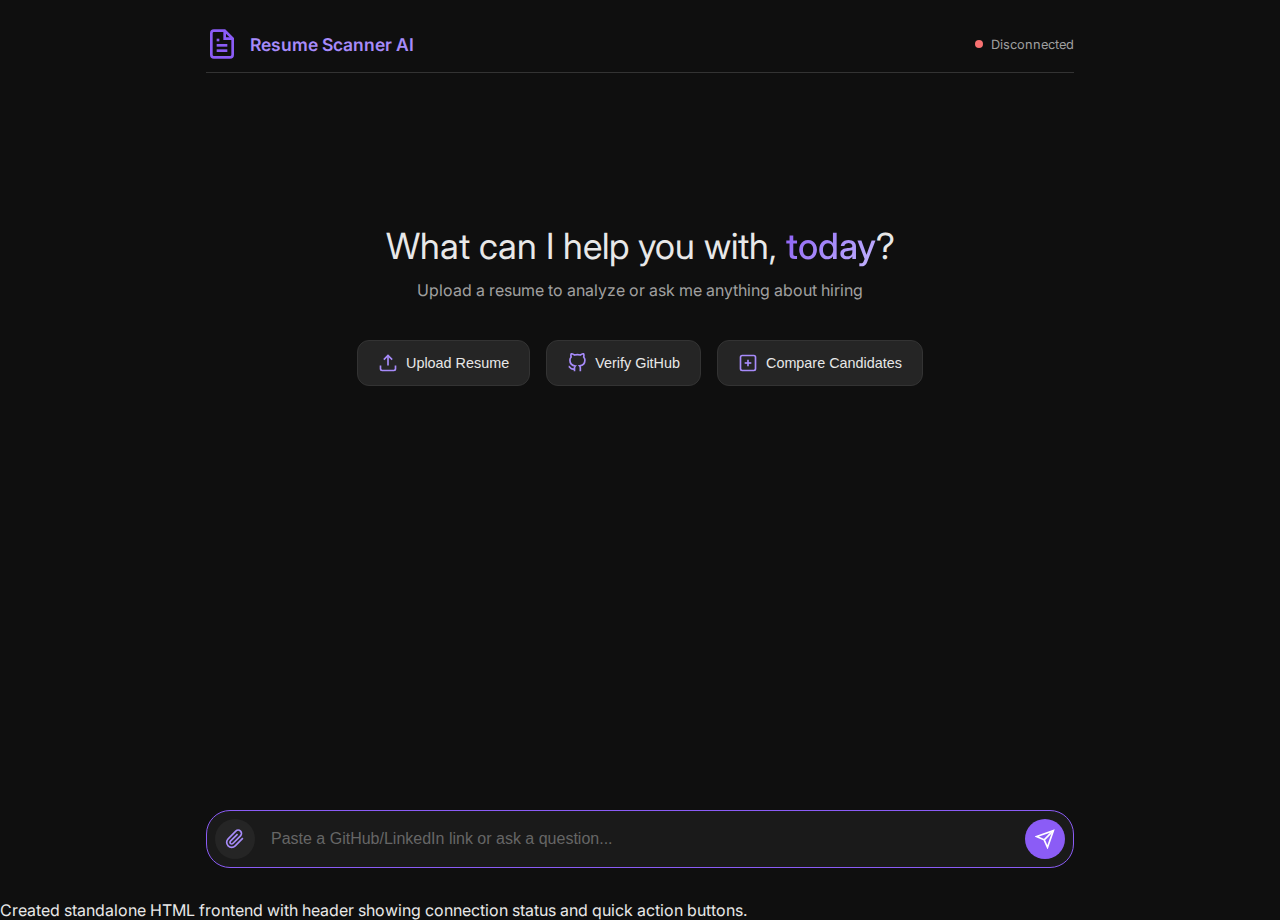
<file: frontend/index.html>
<!DOCTYPE html>
<html lang="en">

<head>
    <meta charset="UTF-8">
    <meta name="viewport" content="width=device-width, initial-scale=1.0">
    <title>Resume Scanner AI</title>
    <meta name="description" content="AI-powered resume scanner with fraud detection and candidate verification">
    <link rel="stylesheet" href="css/style.css">
    <link href="https://fonts.googleapis.com/css2?family=Inter:wght@300;400;500;600;700&display=swap" rel="stylesheet">
</head>

<body>
    <div class="container">
        <!-- Header -->
        <header class="header">
            <div class="logo">
                <svg width="32" height="32" viewBox="0 0 24 24" fill="none" stroke="currentColor" stroke-width="2">
                    <path d="M14 2H6a2 2 0 0 0-2 2v16a2 2 0 0 0 2 2h12a2 2 0 0 0 2-2V8z" />
                    <polyline points="14 2 14 8 20 8" />
                    <line x1="16" y1="13" x2="8" y2="13" />
                    <line x1="16" y1="17" x2="8" y2="17" />
                    <polyline points="10 9 9 9 8 9" />
                </svg>
                <span>Resume Scanner AI</span>
            </div>
            <div class="status" id="connection-status">
                <span class="status-dot"></span>
                <span class="status-text">Connecting...</span>
            </div>
        </header>

        <!-- Greeting (shown when no messages) -->
        <div id="greeting" class="greeting">
            <h1>What can I help you with, <span class="highlight">today</span>?</h1>
            <p class="subtitle">Upload a resume to analyze or ask me anything about hiring</p>

            <div class="quick-actions">
                <button class="quick-action" data-action="upload">
                    <svg width="20" height="20" viewBox="0 0 24 24" fill="none" stroke="currentColor" stroke-width="2">
                        <path d="M21 15v4a2 2 0 0 1-2 2H5a2 2 0 0 1-2-2v-4" />
                        <polyline points="17 8 12 3 7 8" />
                        <line x1="12" y1="3" x2="12" y2="15" />
                    </svg>
                    Upload Resume
                </button>
                <button class="quick-action" data-action="github">
                    <svg width="20" height="20" viewBox="0 0 24 24" fill="none" stroke="currentColor" stroke-width="2">
                        <path
                            d="M9 19c-5 1.5-5-2.5-7-3m14 6v-3.87a3.37 3.37 0 0 0-.94-2.61c3.14-.35 6.44-1.54 6.44-7A5.44 5.44 0 0 0 20 4.77 5.07 5.07 0 0 0 19.91 1S18.73.65 16 2.48a13.38 13.38 0 0 0-7 0C6.27.65 5.09 1 5.09 1A5.07 5.07 0 0 0 5 4.77a5.44 5.44 0 0 0-1.5 3.78c0 5.42 3.3 6.61 6.44 7A3.37 3.37 0 0 0 9 18.13V22" />
                    </svg>
                    Verify GitHub
                </button>
                <button class="quick-action" data-action="compare">
                    <svg width="20" height="20" viewBox="0 0 24 24" fill="none" stroke="currentColor" stroke-width="2">
                        <rect x="3" y="3" width="18" height="18" rx="2" ry="2" />
                        <line x1="12" y1="8" x2="12" y2="16" />
                        <line x1="8" y1="12" x2="16" y2="12" />
                    </svg>
                    Compare Candidates
                </button>
            </div>
        </div>

        <!-- Chat Messages -->
        <div id="chat-container" class="chat-container">
            <!-- Messages will be inserted here -->
        </div>

        <!-- Input Area -->
        <div class="input-area">
            <div class="input-wrapper">
                <label class="attach-btn" for="file-input" title="Upload Resume (PDF/DOCX)">
                    <svg width="20" height="20" viewBox="0 0 24 24" fill="none" stroke="currentColor" stroke-width="2">
                        <path
                            d="M21.44 11.05l-9.19 9.19a6 6 0 0 1-8.49-8.49l9.19-9.19a4 4 0 0 1 5.66 5.66l-9.2 9.19a2 2 0 0 1-2.83-2.83l8.49-8.48" />
                    </svg>
                    <input type="file" id="file-input" accept=".pdf,.docx" hidden>
                </label>
                <input type="text" id="message-input" placeholder="Paste a GitHub/LinkedIn link or ask a question..."
                    autocomplete="off">
                <button id="send-btn" class="send-btn" title="Send">
                    <svg width="20" height="20" viewBox="0 0 24 24" fill="none" stroke="currentColor" stroke-width="2">
                        <line x1="22" y1="2" x2="11" y2="13" />
                        <polygon points="22 2 15 22 11 13 2 9 22 2" />
                    </svg>
                </button>
            </div>
            <div id="file-preview" class="file-preview"></div>
        </div>
    </div>

    <!-- Drop Zone Overlay -->
    <div id="drop-zone" class="drop-zone">
        <div class="drop-message">
            <svg width="48" height="48" viewBox="0 0 24 24" fill="none" stroke="currentColor" stroke-width="2">
                <path d="M21 15v4a2 2 0 0 1-2 2H5a2 2 0 0 1-2-2v-4" />
                <polyline points="17 8 12 3 7 8" />
                <line x1="12" y1="3" x2="12" y2="15" />
            </svg>
            <p>Drop resume here</p>
        </div>
    </div>

    <script src="js/config.js"></script>
    <script src="js/app.js"></script>
</body>

</html>
</CodeContent>
<parameter name="Description">Created standalone HTML frontend with header showing connection status and quick action
    buttons.
</file>
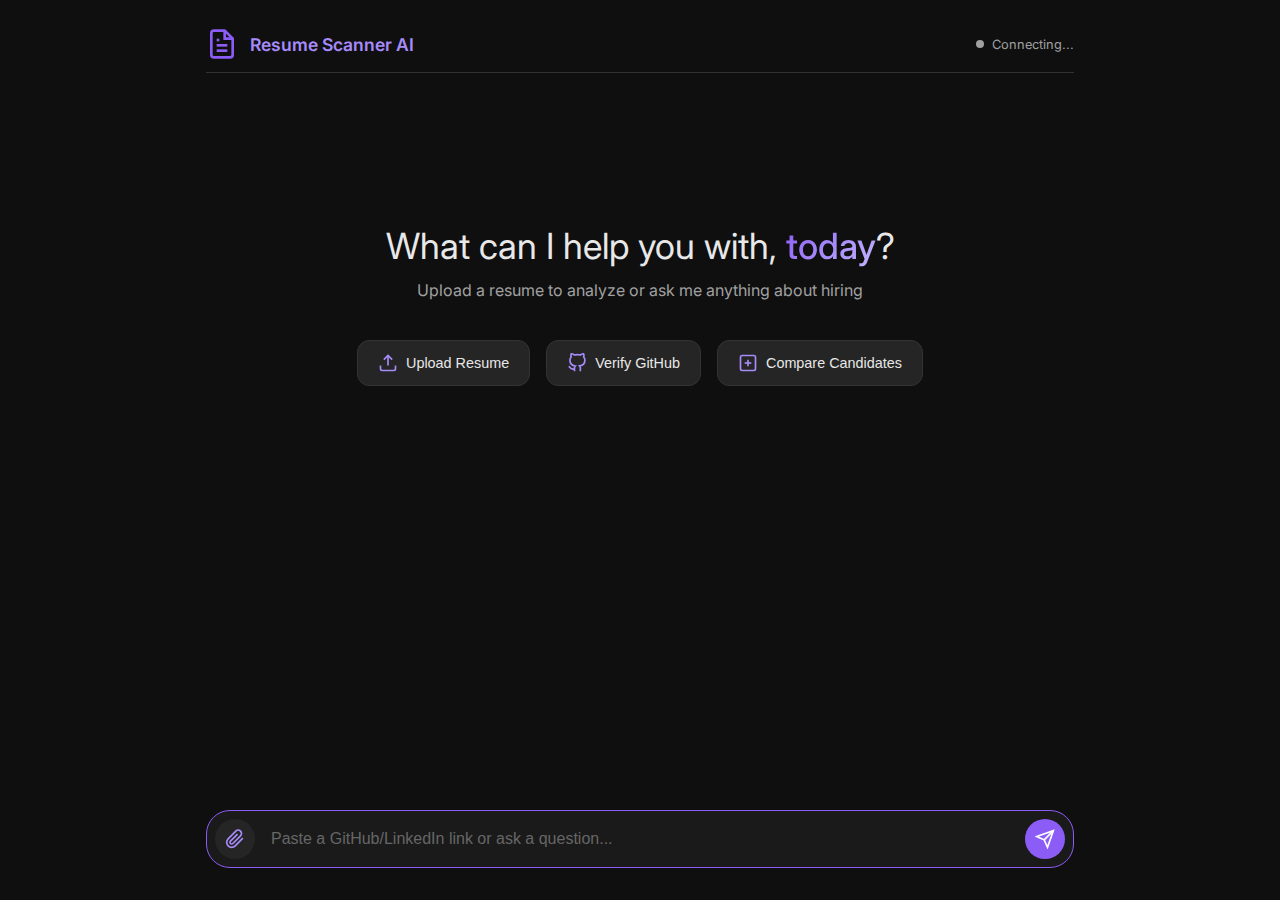
<file: templates/index.html>
<!DOCTYPE html>
<html lang="en">

<head>
    <meta charset="UTF-8">
    <meta name="viewport" content="width=device-width, initial-scale=1.0">
    <title>Resume Scanner AI</title>
    <meta name="description" content="AI-powered resume scanner with fraud detection and candidate verification">
    <link rel="stylesheet" href="/static/css/style.css">
    <link href="https://fonts.googleapis.com/css2?family=Inter:wght@300;400;500;600;700&display=swap" rel="stylesheet">
</head>

<body>
    <div class="container">
        <!-- Header -->
        <header class="header">
            <div class="logo">
                <svg width="32" height="32" viewBox="0 0 24 24" fill="none" stroke="currentColor" stroke-width="2">
                    <path d="M14 2H6a2 2 0 0 0-2 2v16a2 2 0 0 0 2 2h12a2 2 0 0 0 2-2V8z" />
                    <polyline points="14 2 14 8 20 8" />
                    <line x1="16" y1="13" x2="8" y2="13" />
                    <line x1="16" y1="17" x2="8" y2="17" />
                    <polyline points="10 9 9 9 8 9" />
                </svg>
                <span>Resume Scanner AI</span>
            </div>
            <div class="status" id="connection-status">
                <span class="status-dot"></span>
                <span class="status-text">Connecting...</span>
            </div>
        </header>

        <!-- Greeting (shown when no messages) -->
        <div id="greeting" class="greeting">
            <h1>What can I help you with, <span class="highlight">today</span>?</h1>
            <p class="subtitle">Upload a resume to analyze or ask me anything about hiring</p>

            <div class="quick-actions">
                <button class="quick-action" data-action="upload">
                    <svg width="20" height="20" viewBox="0 0 24 24" fill="none" stroke="currentColor" stroke-width="2">
                        <path d="M21 15v4a2 2 0 0 1-2 2H5a2 2 0 0 1-2-2v-4" />
                        <polyline points="17 8 12 3 7 8" />
                        <line x1="12" y1="3" x2="12" y2="15" />
                    </svg>
                    Upload Resume
                </button>
                <button class="quick-action" data-action="github">
                    <svg width="20" height="20" viewBox="0 0 24 24" fill="none" stroke="currentColor" stroke-width="2">
                        <path
                            d="M9 19c-5 1.5-5-2.5-7-3m14 6v-3.87a3.37 3.37 0 0 0-.94-2.61c3.14-.35 6.44-1.54 6.44-7A5.44 5.44 0 0 0 20 4.77 5.07 5.07 0 0 0 19.91 1S18.73.65 16 2.48a13.38 13.38 0 0 0-7 0C6.27.65 5.09 1 5.09 1A5.07 5.07 0 0 0 5 4.77a5.44 5.44 0 0 0-1.5 3.78c0 5.42 3.3 6.61 6.44 7A3.37 3.37 0 0 0 9 18.13V22" />
                    </svg>
                    Verify GitHub
                </button>
                <button class="quick-action" data-action="compare">
                    <svg width="20" height="20" viewBox="0 0 24 24" fill="none" stroke="currentColor" stroke-width="2">
                        <rect x="3" y="3" width="18" height="18" rx="2" ry="2" />
                        <line x1="12" y1="8" x2="12" y2="16" />
                        <line x1="8" y1="12" x2="16" y2="12" />
                    </svg>
                    Compare Candidates
                </button>
            </div>
        </div>

        <!-- Chat Messages -->
        <div id="chat-container" class="chat-container">
            <!-- Messages will be inserted here -->
        </div>

        <!-- Input Area -->
        <div class="input-area">
            <div class="input-wrapper">
                <label class="attach-btn" for="file-input" title="Upload Resume (PDF/DOCX)">
                    <svg width="20" height="20" viewBox="0 0 24 24" fill="none" stroke="currentColor" stroke-width="2">
                        <path
                            d="M21.44 11.05l-9.19 9.19a6 6 0 0 1-8.49-8.49l9.19-9.19a4 4 0 0 1 5.66 5.66l-9.2 9.19a2 2 0 0 1-2.83-2.83l8.49-8.48" />
                    </svg>
                    <input type="file" id="file-input" accept=".pdf,.docx" hidden>
                </label>
                <input type="text" id="message-input" placeholder="Paste a GitHub/LinkedIn link or ask a question..."
                    autocomplete="off">
                <button id="send-btn" class="send-btn" title="Send">
                    <svg width="20" height="20" viewBox="0 0 24 24" fill="none" stroke="currentColor" stroke-width="2">
                        <line x1="22" y1="2" x2="11" y2="13" />
                        <polygon points="22 2 15 22 11 13 2 9 22 2" />
                    </svg>
                </button>
            </div>
            <div id="file-preview" class="file-preview"></div>
        </div>
    </div>

    <!-- Drop Zone Overlay -->
    <div id="drop-zone" class="drop-zone">
        <div class="drop-message">
            <svg width="48" height="48" viewBox="0 0 24 24" fill="none" stroke="currentColor" stroke-width="2">
                <path d="M21 15v4a2 2 0 0 1-2 2H5a2 2 0 0 1-2-2v-4" />
                <polyline points="17 8 12 3 7 8" />
                <line x1="12" y1="3" x2="12" y2="15" />
            </svg>
            <p>Drop resume here</p>
        </div>
    </div>

    <script src="/static/js/config.js"></script>
    <script src="/static/js/app.js"></script>
</body>

</html>
</file>
<file: frontend/css/style.css>
/* Resume Scanner AI - Modern Dark Theme */

* {
    margin: 0;
    padding: 0;
    box-sizing: border-box;
}

:root {
    --bg-primary: #0f0f0f;
    --bg-secondary: #1a1a1a;
    --bg-tertiary: #252525;
    --bg-hover: #2a2a2a;
    --border-color: #333;
    --text-primary: #e8e8e8;
    --text-secondary: #a0a0a0;
    --accent: #8b5cf6;
    --accent-light: #a78bfa;
    --accent-bg: rgba(139, 92, 246, 0.1);
    --success: #4ade80;
    --warning: #fbbf24;
    --error: #f87171;
    --info: #60a5fa;
}

body {
    font-family: 'Inter', -apple-system, BlinkMacSystemFont, sans-serif;
    background: var(--bg-primary);
    color: var(--text-primary);
    min-height: 100vh;
    display: flex;
    flex-direction: column;
}

.container {
    max-width: 900px;
    width: 100%;
    margin: 0 auto;
    padding: 1rem;
    display: flex;
    flex-direction: column;
    min-height: 100vh;
}

/* Header */
.header {
    display: flex;
    align-items: center;
    justify-content: space-between;
    padding: 0.75rem 0;
    margin-bottom: 1rem;
    border-bottom: 1px solid var(--border-color);
}

.logo {
    display: flex;
    align-items: center;
    gap: 0.75rem;
    color: var(--accent-light);
    font-weight: 600;
    font-size: 1.1rem;
}

.logo svg {
    color: var(--accent);
}

.status {
    display: flex;
    align-items: center;
    gap: 0.5rem;
    font-size: 0.8rem;
    color: var(--text-secondary);
}

.status-dot {
    width: 8px;
    height: 8px;
    border-radius: 50%;
    background: var(--text-secondary);
    animation: pulse 2s infinite;
}

.status-dot.connected {
    background: var(--success);
    animation: none;
}

.status-dot.error {
    background: var(--error);
    animation: none;
}

@keyframes pulse {

    0%,
    100% {
        opacity: 1;
    }

    50% {
        opacity: 0.5;
    }
}

/* Greeting */
.greeting {
    text-align: center;
    padding-top: 15vh;
    flex: 1;
}

.greeting h1 {
    font-size: 2.25rem;
    font-weight: 400;
    color: var(--text-primary);
    margin-bottom: 0.75rem;
}

.greeting .highlight {
    background: linear-gradient(135deg, #8b5cf6 0%, #a78bfa 50%, #c4b5fd 100%);
    -webkit-background-clip: text;
    -webkit-text-fill-color: transparent;
    background-clip: text;
    font-weight: 500;
}

.greeting .subtitle {
    color: var(--text-secondary);
    font-size: 1rem;
    margin-bottom: 2.5rem;
}

.greeting.hidden {
    display: none;
}

/* Quick Actions */
.quick-actions {
    display: flex;
    gap: 1rem;
    justify-content: center;
    flex-wrap: wrap;
}

.quick-action {
    display: flex;
    align-items: center;
    gap: 0.5rem;
    padding: 0.75rem 1.25rem;
    background: var(--bg-tertiary);
    border: 1px solid var(--border-color);
    border-radius: 12px;
    color: var(--text-primary);
    font-size: 0.9rem;
    cursor: pointer;
    transition: all 0.2s ease;
}

.quick-action:hover {
    background: var(--bg-hover);
    border-color: var(--accent);
    transform: translateY(-2px);
}

.quick-action svg {
    color: var(--accent-light);
}

/* Chat Container */
.chat-container {
    flex: 1;
    overflow-y: auto;
    padding: 1rem 0;
    display: none;
}

.chat-container.active {
    display: block;
}

/* Messages */
.message {
    margin-bottom: 1.5rem;
    animation: fadeIn 0.3s ease;
    display: flex;
    gap: 0.75rem;
}

@keyframes fadeIn {
    from {
        opacity: 0;
        transform: translateY(10px);
    }

    to {
        opacity: 1;
        transform: translateY(0);
    }
}

.message.user {
    flex-direction: row-reverse;
}

.message.user .content {
    background: var(--bg-hover);
    display: inline-block;
    padding: 0.75rem 1rem;
    border-radius: 18px 18px 4px 18px;
    max-width: 80%;
}

.message.assistant {
    align-items: flex-start;
}

.avatar {
    width: 32px;
    height: 32px;
    border-radius: 50%;
    background: var(--accent-bg);
    display: flex;
    align-items: center;
    justify-content: center;
    flex-shrink: 0;
}

.avatar svg {
    color: var(--accent-light);
}

.message.assistant .content {
    background: transparent;
    padding: 0.25rem 0;
    flex: 1;
    max-width: calc(100% - 48px);
}

.file-upload-msg {
    display: flex;
    align-items: center;
    gap: 0.5rem;
    color: var(--accent-light);
}

/* Report Sections */
.report h2 {
    color: var(--text-primary);
    font-size: 1.25rem;
    margin-bottom: 1rem;
}

.trust-badge {
    display: inline-block;
    padding: 0.5rem 1rem;
    border-radius: 20px;
    font-weight: 500;
    margin-bottom: 1rem;
}

.trust-high {
    background: rgba(34, 197, 94, 0.15);
    color: var(--success);
}

.trust-medium {
    background: rgba(234, 179, 8, 0.15);
    color: var(--warning);
}

.trust-low {
    background: rgba(239, 68, 68, 0.15);
    color: var(--error);
}

.section {
    background: var(--bg-tertiary);
    border: 1px solid var(--border-color);
    border-radius: 12px;
    padding: 1rem;
    margin-bottom: 0.75rem;
}

.section h3 {
    color: var(--accent-light);
    font-size: 0.9rem;
    font-weight: 500;
    margin-bottom: 0.5rem;
    padding-bottom: 0.5rem;
    border-bottom: 1px solid var(--border-color);
}

.section p {
    margin: 0.4rem 0;
    color: #d4d4d4;
    font-size: 0.9rem;
}

.flag-critical,
.flag-high {
    color: var(--error);
}

.flag-medium {
    color: var(--warning);
}

.flag-low,
.flag-info {
    color: var(--info);
}

.summary {
    color: var(--text-secondary);
    font-style: italic;
    margin-top: 1rem;
}

/* Error Messages */
.error {
    color: var(--error);
}

.error-msg {
    padding: 1rem;
    background: rgba(239, 68, 68, 0.1);
    border-radius: 8px;
    border: 1px solid rgba(239, 68, 68, 0.3);
}

.error-details {
    margin-top: 0.5rem;
    font-size: 0.85rem;
    color: var(--text-secondary);
}

.error-details code {
    background: var(--bg-secondary);
    padding: 0.25rem 0.5rem;
    border-radius: 4px;
    font-family: monospace;
}

/* Input Area */
.input-area {
    padding: 1rem 0;
    position: sticky;
    bottom: 0;
    background: var(--bg-primary);
}

.input-wrapper {
    display: flex;
    align-items: center;
    gap: 0.5rem;
    background: var(--bg-secondary);
    border: 1px solid var(--border-color);
    border-radius: 24px;
    padding: 0.5rem;
    transition: border-color 0.2s;
}

.input-wrapper:focus-within {
    border-color: var(--accent);
}

.attach-btn {
    display: flex;
    align-items: center;
    justify-content: center;
    width: 40px;
    height: 40px;
    border-radius: 50%;
    background: var(--bg-tertiary);
    color: var(--accent-light);
    cursor: pointer;
    transition: background 0.2s;
    flex-shrink: 0;
}

.attach-btn:hover {
    background: var(--bg-hover);
}

#message-input {
    flex: 1;
    background: transparent;
    border: none;
    color: var(--text-primary);
    font-size: 1rem;
    padding: 0.5rem;
    outline: none;
}

#message-input::placeholder {
    color: #666;
}

.send-btn {
    display: flex;
    align-items: center;
    justify-content: center;
    width: 40px;
    height: 40px;
    border-radius: 50%;
    background: var(--accent);
    color: white;
    border: none;
    cursor: pointer;
    transition: all 0.2s;
    flex-shrink: 0;
}

.send-btn:hover {
    background: #7c3aed;
    transform: scale(1.05);
}

.send-btn:disabled {
    background: #4a4a4a;
    cursor: not-allowed;
}

/* File Preview */
.file-preview {
    display: none;
    margin-top: 0.5rem;
    padding: 0.5rem 1rem;
    background: var(--bg-tertiary);
    border-radius: 8px;
    font-size: 0.85rem;
    color: var(--accent-light);
}

.file-preview.active {
    display: flex;
    align-items: center;
    justify-content: space-between;
}

.file-name {
    display: flex;
    align-items: center;
    gap: 0.5rem;
}

.file-preview .remove-btn {
    background: none;
    border: none;
    color: #666;
    cursor: pointer;
    font-size: 1.2rem;
    padding: 0 0.25rem;
}

.file-preview .remove-btn:hover {
    color: var(--error);
}

/* Drop Zone */
.drop-zone {
    position: fixed;
    inset: 0;
    background: rgba(15, 15, 15, 0.95);
    display: none;
    align-items: center;
    justify-content: center;
    z-index: 1000;
    border: 3px dashed var(--accent);
}

.drop-zone.active {
    display: flex;
}

.drop-message {
    text-align: center;
    color: var(--accent-light);
}

.drop-message svg {
    margin-bottom: 1rem;
}

.drop-message p {
    font-size: 1.25rem;
}

/* Loading */
.loading {
    display: flex;
    gap: 0.5rem;
    padding: 0.5rem 0;
}

.loading span {
    width: 8px;
    height: 8px;
    background: var(--accent);
    border-radius: 50%;
    animation: bounce 1.4s infinite ease-in-out both;
}

.loading span:nth-child(1) {
    animation-delay: -0.32s;
}

.loading span:nth-child(2) {
    animation-delay: -0.16s;
}

@keyframes bounce {

    0%,
    80%,
    100% {
        transform: scale(0);
    }

    40% {
        transform: scale(1);
    }
}

/* Toast Notifications */
.toast {
    position: fixed;
    bottom: 100px;
    left: 50%;
    transform: translateX(-50%) translateY(20px);
    background: var(--bg-tertiary);
    color: var(--text-primary);
    padding: 0.75rem 1.5rem;
    border-radius: 8px;
    box-shadow: 0 4px 20px rgba(0, 0, 0, 0.3);
    opacity: 0;
    transition: all 0.3s ease;
    z-index: 1001;
}

.toast.error {
    background: rgba(239, 68, 68, 0.9);
    color: white;
}

.toast.show {
    opacity: 1;
    transform: translateX(-50%) translateY(0);
}

/* Scrollbar */
::-webkit-scrollbar {
    width: 8px;
}

::-webkit-scrollbar-track {
    background: var(--bg-primary);
}

::-webkit-scrollbar-thumb {
    background: var(--border-color);
    border-radius: 4px;
}

::-webkit-scrollbar-thumb:hover {
    background: #4a4a4a;
}

/* Responsive */
@media (max-width: 600px) {
    .greeting h1 {
        font-size: 1.5rem;
    }

    .quick-actions {
        flex-direction: column;
        align-items: stretch;
    }

    .quick-action {
        justify-content: center;
    }

    .container {
        padding: 0.75rem;
    }
}
</file>
<file: static/css/style.css>
/* Resume Scanner AI - Modern Dark Theme */

* {
    margin: 0;
    padding: 0;
    box-sizing: border-box;
}

:root {
    --bg-primary: #0f0f0f;
    --bg-secondary: #1a1a1a;
    --bg-tertiary: #252525;
    --bg-hover: #2a2a2a;
    --border-color: #333;
    --text-primary: #e8e8e8;
    --text-secondary: #a0a0a0;
    --accent: #8b5cf6;
    --accent-light: #a78bfa;
    --accent-bg: rgba(139, 92, 246, 0.1);
    --success: #4ade80;
    --warning: #fbbf24;
    --error: #f87171;
    --info: #60a5fa;
}

body {
    font-family: 'Inter', -apple-system, BlinkMacSystemFont, sans-serif;
    background: var(--bg-primary);
    color: var(--text-primary);
    min-height: 100vh;
    display: flex;
    flex-direction: column;
}

.container {
    max-width: 900px;
    width: 100%;
    margin: 0 auto;
    padding: 1rem;
    display: flex;
    flex-direction: column;
    min-height: 100vh;
}

/* Header */
.header {
    display: flex;
    align-items: center;
    justify-content: space-between;
    padding: 0.75rem 0;
    margin-bottom: 1rem;
    border-bottom: 1px solid var(--border-color);
}

.logo {
    display: flex;
    align-items: center;
    gap: 0.75rem;
    color: var(--accent-light);
    font-weight: 600;
    font-size: 1.1rem;
}

.logo svg {
    color: var(--accent);
}

.status {
    display: flex;
    align-items: center;
    gap: 0.5rem;
    font-size: 0.8rem;
    color: var(--text-secondary);
}

.status-dot {
    width: 8px;
    height: 8px;
    border-radius: 50%;
    background: var(--text-secondary);
    animation: pulse 2s infinite;
}

.status-dot.connected {
    background: var(--success);
    animation: none;
}

.status-dot.error {
    background: var(--error);
    animation: none;
}

@keyframes pulse {

    0%,
    100% {
        opacity: 1;
    }

    50% {
        opacity: 0.5;
    }
}

/* Greeting */
.greeting {
    text-align: center;
    padding-top: 15vh;
    flex: 1;
}

.greeting h1 {
    font-size: 2.25rem;
    font-weight: 400;
    color: var(--text-primary);
    margin-bottom: 0.75rem;
}

.greeting .highlight {
    background: linear-gradient(135deg, #8b5cf6 0%, #a78bfa 50%, #c4b5fd 100%);
    -webkit-background-clip: text;
    -webkit-text-fill-color: transparent;
    background-clip: text;
    font-weight: 500;
}

.greeting .subtitle {
    color: var(--text-secondary);
    font-size: 1rem;
    margin-bottom: 2.5rem;
}

.greeting.hidden {
    display: none;
}

/* Quick Actions */
.quick-actions {
    display: flex;
    gap: 1rem;
    justify-content: center;
    flex-wrap: wrap;
}

.quick-action {
    display: flex;
    align-items: center;
    gap: 0.5rem;
    padding: 0.75rem 1.25rem;
    background: var(--bg-tertiary);
    border: 1px solid var(--border-color);
    border-radius: 12px;
    color: var(--text-primary);
    font-size: 0.9rem;
    cursor: pointer;
    transition: all 0.2s ease;
}

.quick-action:hover {
    background: var(--bg-hover);
    border-color: var(--accent);
    transform: translateY(-2px);
}

.quick-action svg {
    color: var(--accent-light);
}

/* Chat Container */
.chat-container {
    flex: 1;
    overflow-y: auto;
    padding: 1rem 0;
    display: none;
}

.chat-container.active {
    display: block;
}

/* Messages */
.message {
    margin-bottom: 1.5rem;
    animation: fadeIn 0.3s ease;
    display: flex;
    gap: 0.75rem;
}

@keyframes fadeIn {
    from {
        opacity: 0;
        transform: translateY(10px);
    }

    to {
        opacity: 1;
        transform: translateY(0);
    }
}

.message.user {
    flex-direction: row-reverse;
}

.message.user .content {
    background: var(--bg-hover);
    display: inline-block;
    padding: 0.75rem 1rem;
    border-radius: 18px 18px 4px 18px;
    max-width: 80%;
}

.message.assistant {
    align-items: flex-start;
}

.avatar {
    width: 32px;
    height: 32px;
    border-radius: 50%;
    background: var(--accent-bg);
    display: flex;
    align-items: center;
    justify-content: center;
    flex-shrink: 0;
}

.avatar svg {
    color: var(--accent-light);
}

.message.assistant .content {
    background: transparent;
    padding: 0.25rem 0;
    flex: 1;
    max-width: calc(100% - 48px);
}

.file-upload-msg {
    display: flex;
    align-items: center;
    gap: 0.5rem;
    color: var(--accent-light);
}

/* Report Sections */
.report h2 {
    color: var(--text-primary);
    font-size: 1.25rem;
    margin-bottom: 1rem;
}

.trust-badge {
    display: inline-block;
    padding: 0.5rem 1rem;
    border-radius: 20px;
    font-weight: 500;
    margin-bottom: 1rem;
}

.trust-high {
    background: rgba(34, 197, 94, 0.15);
    color: var(--success);
}

.trust-medium {
    background: rgba(234, 179, 8, 0.15);
    color: var(--warning);
}

.trust-low {
    background: rgba(239, 68, 68, 0.15);
    color: var(--error);
}

.section {
    background: var(--bg-tertiary);
    border: 1px solid var(--border-color);
    border-radius: 12px;
    padding: 1rem;
    margin-bottom: 0.75rem;
}

.section h3 {
    color: var(--accent-light);
    font-size: 0.9rem;
    font-weight: 500;
    margin-bottom: 0.5rem;
    padding-bottom: 0.5rem;
    border-bottom: 1px solid var(--border-color);
}

.section p {
    margin: 0.4rem 0;
    color: #d4d4d4;
    font-size: 0.9rem;
}

.flag-critical,
.flag-high {
    color: var(--error);
}

.flag-medium {
    color: var(--warning);
}

.flag-low,
.flag-info {
    color: var(--info);
}

.summary {
    color: var(--text-secondary);
    font-style: italic;
    margin-top: 1rem;
}

/* Error Messages */
.error {
    color: var(--error);
}

.error-msg {
    padding: 1rem;
    background: rgba(239, 68, 68, 0.1);
    border-radius: 8px;
    border: 1px solid rgba(239, 68, 68, 0.3);
}

.error-details {
    margin-top: 0.5rem;
    font-size: 0.85rem;
    color: var(--text-secondary);
}

.error-details code {
    background: var(--bg-secondary);
    padding: 0.25rem 0.5rem;
    border-radius: 4px;
    font-family: monospace;
}

/* Input Area */
.input-area {
    padding: 1rem 0;
    position: sticky;
    bottom: 0;
    background: var(--bg-primary);
}

.input-wrapper {
    display: flex;
    align-items: center;
    gap: 0.5rem;
    background: var(--bg-secondary);
    border: 1px solid var(--border-color);
    border-radius: 24px;
    padding: 0.5rem;
    transition: border-color 0.2s;
}

.input-wrapper:focus-within {
    border-color: var(--accent);
}

.attach-btn {
    display: flex;
    align-items: center;
    justify-content: center;
    width: 40px;
    height: 40px;
    border-radius: 50%;
    background: var(--bg-tertiary);
    color: var(--accent-light);
    cursor: pointer;
    transition: background 0.2s;
    flex-shrink: 0;
}

.attach-btn:hover {
    background: var(--bg-hover);
}

#message-input {
    flex: 1;
    background: transparent;
    border: none;
    color: var(--text-primary);
    font-size: 1rem;
    padding: 0.5rem;
    outline: none;
}

#message-input::placeholder {
    color: #666;
}

.send-btn {
    display: flex;
    align-items: center;
    justify-content: center;
    width: 40px;
    height: 40px;
    border-radius: 50%;
    background: var(--accent);
    color: white;
    border: none;
    cursor: pointer;
    transition: all 0.2s;
    flex-shrink: 0;
}

.send-btn:hover {
    background: #7c3aed;
    transform: scale(1.05);
}

.send-btn:disabled {
    background: #4a4a4a;
    cursor: not-allowed;
}

/* File Preview */
.file-preview {
    display: none;
    margin-top: 0.5rem;
    padding: 0.5rem 1rem;
    background: var(--bg-tertiary);
    border-radius: 8px;
    font-size: 0.85rem;
    color: var(--accent-light);
}

.file-preview.active {
    display: flex;
    align-items: center;
    justify-content: space-between;
}

.file-name {
    display: flex;
    align-items: center;
    gap: 0.5rem;
}

.file-preview .remove-btn {
    background: none;
    border: none;
    color: #666;
    cursor: pointer;
    font-size: 1.2rem;
    padding: 0 0.25rem;
}

.file-preview .remove-btn:hover {
    color: var(--error);
}

/* Drop Zone */
.drop-zone {
    position: fixed;
    inset: 0;
    background: rgba(15, 15, 15, 0.95);
    display: none;
    align-items: center;
    justify-content: center;
    z-index: 1000;
    border: 3px dashed var(--accent);
}

.drop-zone.active {
    display: flex;
}

.drop-message {
    text-align: center;
    color: var(--accent-light);
}

.drop-message svg {
    margin-bottom: 1rem;
}

.drop-message p {
    font-size: 1.25rem;
}

/* Loading */
.loading {
    display: flex;
    gap: 0.5rem;
    padding: 0.5rem 0;
}

.loading span {
    width: 8px;
    height: 8px;
    background: var(--accent);
    border-radius: 50%;
    animation: bounce 1.4s infinite ease-in-out both;
}

.loading span:nth-child(1) {
    animation-delay: -0.32s;
}

.loading span:nth-child(2) {
    animation-delay: -0.16s;
}

@keyframes bounce {

    0%,
    80%,
    100% {
        transform: scale(0);
    }

    40% {
        transform: scale(1);
    }
}

/* Toast Notifications */
.toast {
    position: fixed;
    bottom: 100px;
    left: 50%;
    transform: translateX(-50%) translateY(20px);
    background: var(--bg-tertiary);
    color: var(--text-primary);
    padding: 0.75rem 1.5rem;
    border-radius: 8px;
    box-shadow: 0 4px 20px rgba(0, 0, 0, 0.3);
    opacity: 0;
    transition: all 0.3s ease;
    z-index: 1001;
}

.toast.error {
    background: rgba(239, 68, 68, 0.9);
    color: white;
}

.toast.show {
    opacity: 1;
    transform: translateX(-50%) translateY(0);
}

/* Scrollbar */
::-webkit-scrollbar {
    width: 8px;
}

::-webkit-scrollbar-track {
    background: var(--bg-primary);
}

::-webkit-scrollbar-thumb {
    background: var(--border-color);
    border-radius: 4px;
}

::-webkit-scrollbar-thumb:hover {
    background: #4a4a4a;
}

/* Responsive */
@media (max-width: 600px) {
    .greeting h1 {
        font-size: 1.5rem;
    }

    .quick-actions {
        flex-direction: column;
        align-items: stretch;
    }

    .quick-action {
        justify-content: center;
    }

    .container {
        padding: 0.75rem;
    }
}
</file>
